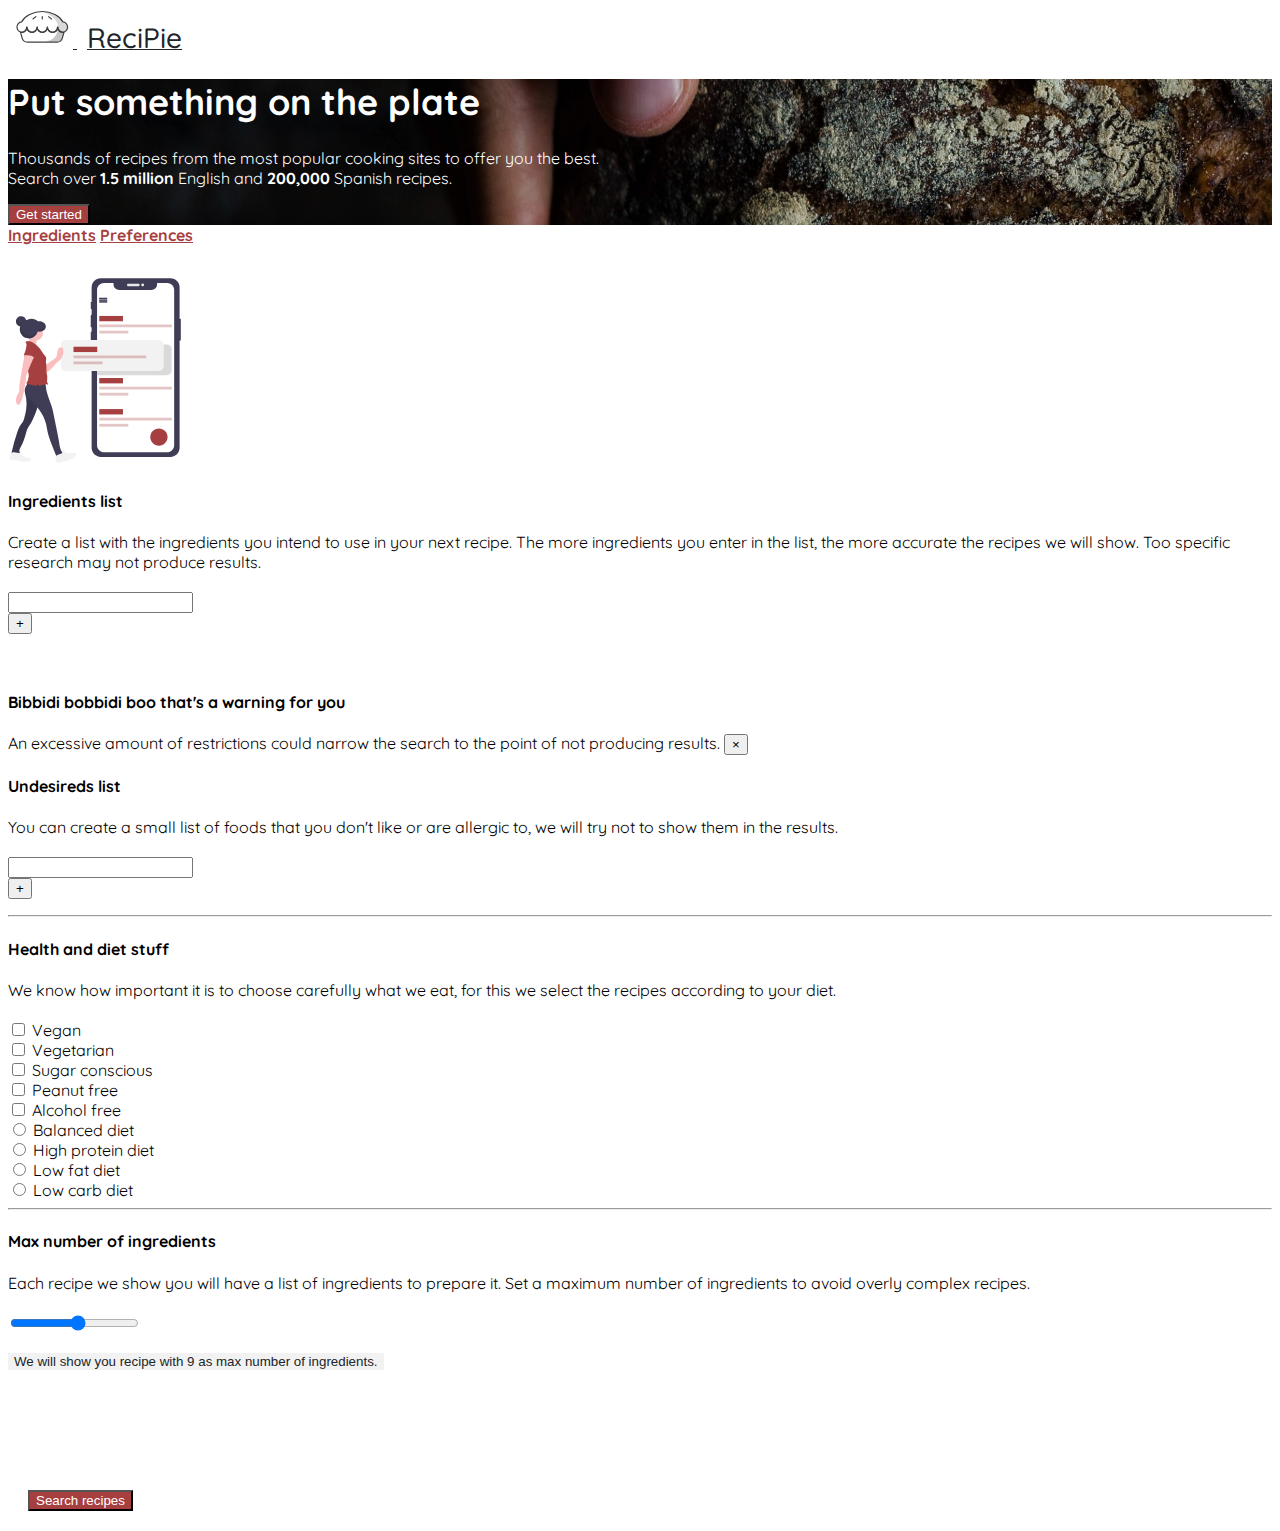
<file: index.html>
<html>
  <head>
    <link rel="stylesheet" href="https://stackpath.bootstrapcdn.com/bootstrap/4.5.0/css/bootstrap.min.css" integrity="sha384-9aIt2nRpC12Uk9gS9baDl411NQApFmC26EwAOH8WgZl5MYYxFfc+NcPb1dKGj7Sk" crossorigin="anonymous"/>
    <link href="https://fonts.googleapis.com/css2?family=Quicksand:wght@300;400;500;515;600&display=swap" rel="stylesheet" />
    <!-- Personal style whit css and sass -->
    <link rel="stylesheet" href="./src/style/style.css" />
    <meta name="viewport" content="width=device-width, initial-scale=1.0" />
    
    <script
      src="https://code.jquery.com/jquery-3.5.1.slim.min.js"
      integrity="sha384-DfXdz2htPH0lsSSs5nCTpuj/zy4C+OGpamoFVy38MVBnE+IbbVYUew+OrCXaRkfj"
      crossorigin="anonymous"
    ></script>
    <script
      src="https://cdn.jsdelivr.net/npm/popper.js@1.16.0/dist/umd/popper.min.js"
      integrity="sha384-Q6E9RHvbIyZFJoft+2mJbHaEWldlvI9IOYy5n3zV9zzTtmI3UksdQRVvoxMfooAo"
      crossorigin="anonymous"
    ></script>
    <script
      src="https://stackpath.bootstrapcdn.com/bootstrap/4.5.0/js/bootstrap.min.js"
      integrity="sha384-OgVRvuATP1z7JjHLkuOU7Xw704+h835Lr+6QL9UvYjZE3Ipu6Tp75j7Bh/kR0JKI"
      crossorigin="anonymous"
    ></script>
    <!-- Personal script -->
    <script src="src/js/lists.js"></script>
    <script src="src/js/slider.js"></script>
    <script src="src/js/localSession.js"></script>
    <script src="src/js/private.js"></script>
    <script src="src/js/app.js"></script>
    
  </head>
  <body id="body">
    <div class="container">
      <a class="navbar-brand" href="#get-started">
        <img
          src="src/img/ReciPie-logo.svg"
          class="rounded float-left"
          alt="ReciPie"
          width="65px"
        />
        <!-- <img src="/docs/4.0/assets/brand/bootstrap-solid.svg" width="30" height="30" class="d-inline-block align-top" alt=""> -->
        <span id="website-title">ReciPie</span>
      </a>
    </div>

    <div class="jumbotron jumbotron-fluid jumbotron-dark">
      <div class="container">
        <div class="col-lg-9" id="jumbotron-text">
          <h1 id="slogan" class="display-4">Put something on the plate</h1>
          <p>
            Thousands of recipes from the most popular cooking sites to offer
            you the best. <br />Search over <strong>1.5 million</strong> English
            and <strong>200,000</strong> Spanish recipes.
          </p>
          <a href="#get-started">
            <button type="button" class="btn" id="get-started-btn">
              Get started
            </button>
          </a>
        </div>
      </div>
    </div>

    <a name="get-started"></a>
    <div class="container">
      <nav>
        <div class="nav nav-tabs" id="nav-tab" role="tablist">
          <a
            class="nav-item nav-link active"
            id="nav-home-tab"
            data-toggle="tab"
            href="#nav-ingredients"
            role="tab"
            aria-controls="nav-ingredients"
            aria-selected="true"
            >Ingredients</a
          >
          <a
            class="nav-item nav-link"
            id="nav-profile-tab"
            data-toggle="tab"
            href="#nav-preferences"
            role="tab"
            aria-controls="nav-preferences"
            aria-selected="false"
            >Preferences</a
          >
        </div>
      </nav>

      <div class="tab-content" id="nav-tabContent">
        <div
          class="tab-pane fade show active"
          id="nav-ingredients"
          role="tabpanel"
          aria-labelledby="nav-ingredients-tab"
        >
          <br />
          <div class="row">
            <div class="col-lg-2">
              <img
                src="src/img/list.svg"
                class="rounded float-left w-100"
                id="list-img"
                alt="ReciPie"
              />
            </div>
            <div class="col-lg-10">
              <h4>Ingredients list</h4>
              Create a list with the ingredients you intend to use in your next
              recipe. The more ingredients you enter in the list, the more
              accurate the recipes we will show. Too specific research may not
              produce results.<br /><br />
              <div class="input-group mb-3">
                <input
                  type="text"
                  class="form-control"
                  id="newIngredient"
                  placeholder=""
                  aria-label=""
                  aria-describedby="basic-addon1"
                  onkeypress="isEnterPress(event, 'newIngredient', 'ingredientsList')"
                />
                <div class="input-group-append">
                  <button class="btn btn-outline-secondary" type="button" id="button-addon1" onclick="createItem('newIngredient', 'ingredientsList')">&#43;</button>
                </div>
              </div>
              <ul id="ingredientsList" class="list-group list-group-flush">
                <!-- ingredients list will be shown here -->
              </ul>
            </div>
          </div>
        </div>

        <div
          class="tab-pane fade"
          id="nav-preferences"
          role="tabpanel"
          aria-labelledby="nav-preferences-tab"
        >
          <br />
          <div
            class="alert alert-warning alert-dismissible fade show"
            role="alert"
          >
            <h4>Bibbidi bobbidi boo that's a warning for you</h4>
            An excessive amount of restrictions could narrow the search to the
            point of not producing results.
            <button
              type="button"
              class="close"
              data-dismiss="alert"
              aria-label="Close"
            >
              <span aria-hidden="true">&times;</span>
            </button>
          </div>
          <h4>Undesireds list</h4>
          You can create a small list of foods that you don't like or are
          allergic to, we will try not to show them in the results.<br /><br />
          <div class="input-group mb-3">
            <input
              type="text"
              class="form-control"
              id="newUndesired"
              placeholder=""
              aria-label=""
              aria-describedby="basic-addon1"
              onkeypress="isEnterPress(event, 'newUndesired', 'undesiredsList')"
            />
            <div class="input-group-append">
              <button class="btn btn-outline-secondary" type="button" id="button-addon1" onclick="createItem('newUndesired', 'undesiredsList')">&#43;</button>
            </div>
          </div>
          <ul id="undesiredsList" class="list-group list-group-flush">
            <!-- undesireds list will shown here -->
          </ul>
          <div class="row">
            <div class="col-lg-6">
              <hr />
              <h4>Health and diet stuff</h4>
              We know how important it is to choose carefully what we eat, for
              this we select the recipes according to your diet. <br /><br />
              <div class="row">
                <div class="col-lg-6" id="health-parameters">
                  <div class="custom-control custom-checkbox">
                    <input
                      type="checkbox"
                      class="custom-control-input"
                      id="customCheck1"
                      name="vegan"
                    />
                    <label
                      class="custom-control-label custom-control-label"
                      for="customCheck1"
                      >Vegan</label
                    >
                  </div>
                  <div class="custom-control custom-checkbox">
                    <input
                      type="checkbox"
                      class="custom-control-input"
                      id="customCheck2"
                      name="vegetarian"
                    />
                    <label class="custom-control-label" for="customCheck2"
                      >Vegetarian</label
                    >
                  </div>
                  <div class="custom-control custom-checkbox">
                    <input
                      type="checkbox"
                      class="custom-control-input"
                      id="customCheck3"
                      name="sugar-conscious"
                    />
                    <label class="custom-control-label" for="customCheck3"
                      >Sugar conscious</label
                    >
                  </div>
                  <div class="custom-control custom-checkbox">
                    <input
                      type="checkbox"
                      class="custom-control-input"
                      id="customCheck4"
                      name="peanut-free"
                    />
                    <label class="custom-control-label" for="customCheck4"
                      >Peanut free</label
                    >
                  </div>
                  <div class="custom-control custom-checkbox">
                    <input
                      type="checkbox"
                      class="custom-control-input"
                      id="customCheck5"
                      name="alcohol-free"
                    />
                    <label class="custom-control-label" for="customCheck5"
                      >Alcohol free</label
                    >
                  </div>
                </div>
                <div class="col-lg-6" id="diet-parameters">
                  <div class="custom-control custom-radio">
                    <input
                      type="radio"
                      id="balanced"
                      name="customRadio"
                      class="custom-control-input"
                    />
                    <label class="custom-control-label" for="balanced"
                      >Balanced diet</label
                    >
                  </div>
                  <div class="custom-control custom-radio">
                    <input
                      type="radio"
                      id="high-protein"
                      name="customRadio"
                      class="custom-control-input"
                    />
                    <label class="custom-control-label" for="high-protein"
                      >High protein diet</label
                    >
                  </div>
                  <div class="custom-control custom-radio">
                    <input
                      type="radio"
                      id="low-fat"
                      name="customRadio"
                      class="custom-control-input"
                    />
                    <label class="custom-control-label" for="low-fat"
                      >Low fat diet</label
                    >
                  </div>
                  <div class="custom-control custom-radio">
                    <input
                      type="radio"
                      id="low-carb"
                      name="customRadio"
                      class="custom-control-input"
                    />
                    <label class="custom-control-label" for="low-carb"
                      >Low carb diet</label
                    >
                  </div>
                </div>
              </div>
            </div>
            <div class="col-lg-6">
              <hr />
              <h4>Max number of ingredients</h4>
              Each recipe we show you will have a list of ingredients to prepare
              it. Set a maximum number of ingredients to avoid overly complex
              recipes.<br /><br />
              <input
                type="range"
                class="custom-range"
                min="3"
                max="20"
                id="slider"
                oninput="maxIngredients()"
              /><br /><br />
              <button type="button" class="btn" id="max-ingredients-button">
                We will show you recipe with
                <span class="badge badge-light" id="max-ingredients">9</span> as
                max number of ingredients.
              </button>
            </div>
          </div>
        </div>
      </div>
      <br /><br /><br /><br /><br />
    </div>

    <div class="fixed-bottom" id="search-btn-container">
      <div class="container">
        <div class="float-right">
          <a href="#" target="">
            <button
              type="button"
              class="btn"
              id="get-started-btn"
              onclick="getData()"
            >
              Search recipes
            </button>
          </a>
        </div>
      </div>
    </div>
  </body>
</html>
</file>
<file: src/style/style.css>
body {
  font-family: "Quicksand", sans-serif;
}

#get-started-btn {
  background: #a63f3f;
  color: #ffffff;
}

/* -------------------------------Page Header------------------------------- */
#website-title {
  font-size: 28px;
  padding-left: 10px;
  color: #212529;
  font-weight: 500;
}

nav a {
  font-weight: 800;
  color: #a63f3f;
}

nav a:hover {
  color: #912020;
}

#ingredientsList a {
  font-weight: 800;
  background: #a63f3f;
  color: #ffffff;
}

#ingredientsList a:hover {
  background: #ffffff;
  color: #a63f3f;
  cursor: pointer;
}

#undesiredsList a {
  font-weight: 600;
  background: #a63f3f;
  color: #ffffff;
}

#undesiredsList a:hover {
  background: #ffffff;
  color: #a63f3f;
  cursor: pointer;
}

#list-img {
  max-width: 255px;
  max-height: 205px;
}

#jumbotron-text {
  color: #ffffff;
}

#jumbotron-text #slogan {
  font-size: 36px;
}

.jumbotron {
  background-image: url("../img/bread.jpg");
  background-size: cover;
  background-repeat: no-repeat;
  background-attachment: fixed;
}

#max-ingredients-button {
  background: #f2f2f2;
  border: none;
  color: #212529;
}

.custom-range::-webkit-slider-thumb {
  background: #a63f3f;
}

.custom-range::-webkit-slider-thumb::-moz-range-thumb {
  background: #a63f3f;
}

.custom-range::-webkit-slider-thumb::-ms-thumb {
  background: #a63f3f;
}

/* .card-header{
  background-color: #ccedcc;
} */
#search-btn-container {
  margin: 20px;
}

a {
  color: #212529;
}

#recipe-img {
  margin-bottom: 15px;
}

#card-subtitle {
  margin-top: -10px;
  font-style: italic;
  font-size: 13px;
}
/*# sourceMappingURL=style.css.map */
</file>
